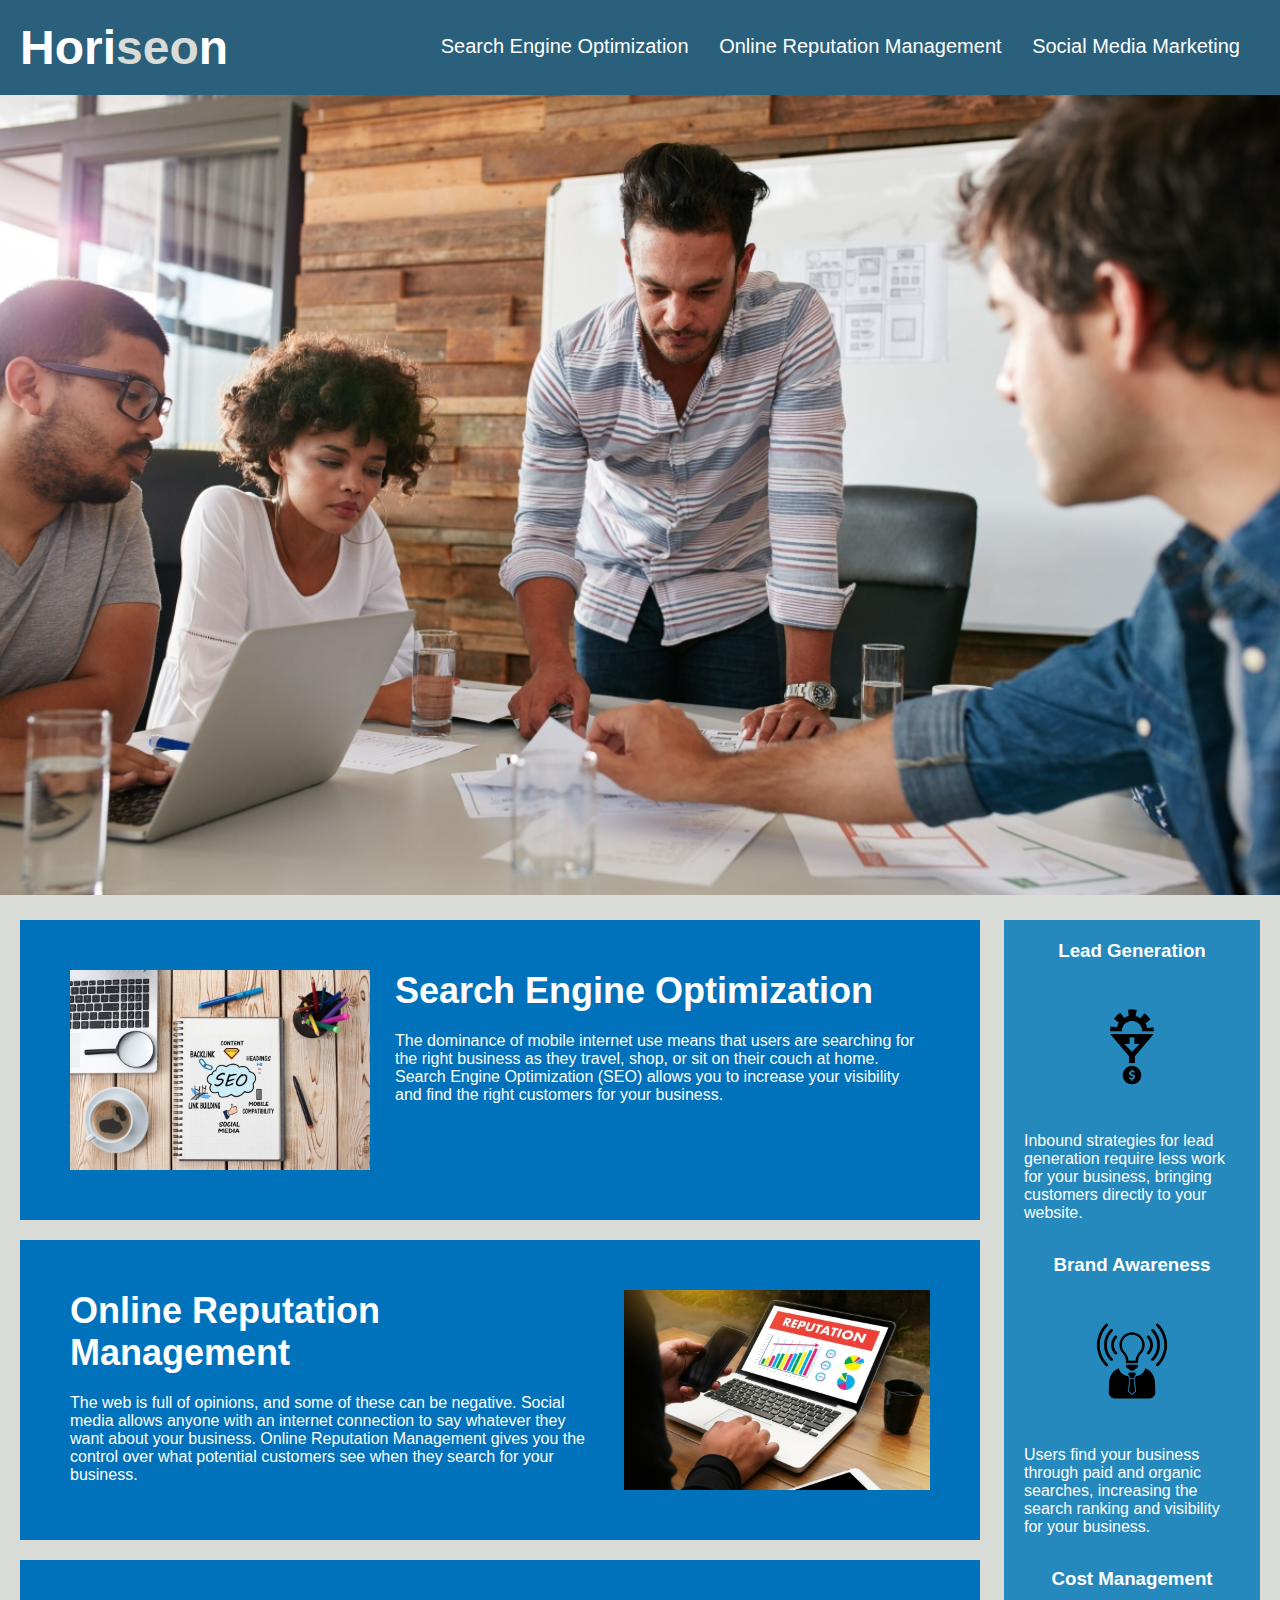
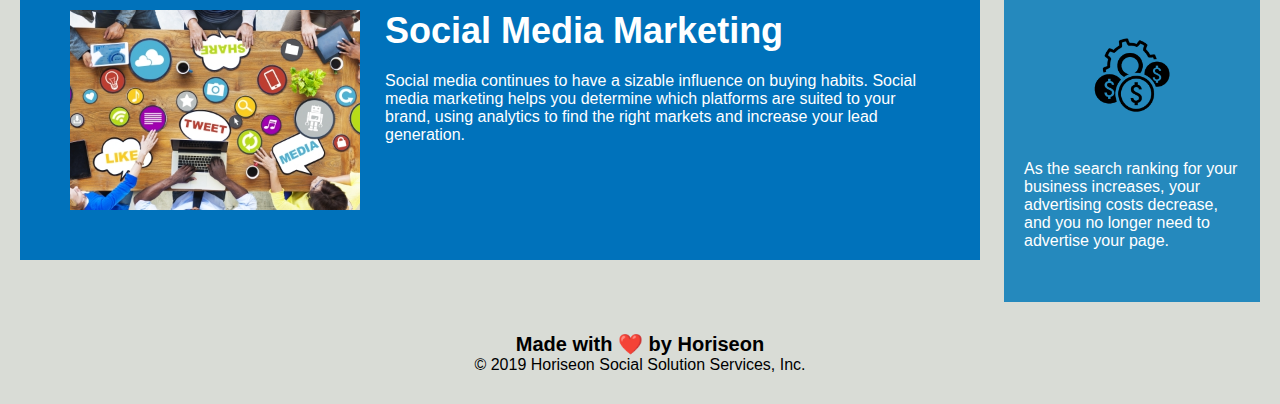
<file: index.html>
<!DOCTYPE html>
<html lang="en-us">

<head>
    <meta charset="UTF-8" />
    <link rel="stylesheet" href="./assets/css/style.css">
    <title>Horiseon</title>
</head>

<body>
    <header>
        <h1>Hori<span class="seo">seo</span>n</h1>
        <nav>
            <ul>
                <li>
                    <a href="#search-engine-optimization">Search Engine Optimization</a>
                </li>
                <li>
                    <a href="#online-reputation-management">Online Reputation Management</a>
                </li>
                <li>
                    <a href="#social-media-marketing">Social Media Marketing</a>
                </li>
            </ul>
        </nav>
    </header>

    <div id="hero" alt="Group meeting"></div>

    <main>

        <section id="search-engine-optimization">
            <img src="./assets/images/search-engine-optimization.jpg" alt="SEO drawings on a notebook" class="float-left"/>
            <h2>Search Engine Optimization</h2>
            <p>
                The dominance of mobile internet use means that users are searching for the right business as they travel, shop, or sit on their couch at home. Search Engine Optimization (SEO) allows you to increase your visibility and find the right customers for your business.
            </p>
        </section>

        <section id="online-reputation-management">
            <img src="./assets/images/online-reputation-management.jpg" alt="Presentation titled 'Reputation' on a laptop" class="float-right" />
            <h2>Online Reputation Management</h2>
            <p>
                The web is full of opinions, and some of these can be negative. Social media allows anyone with an internet connection to say whatever they want about your business. Online Reputation Management gives you the control over what potential customers see when they search for your business.
            </p>
        </section>

        <section id="social-media-marketing">
            <img src="./assets/images/social-media-marketing.jpg" alt="social media icons" class="float-left">
            <h2>Social Media Marketing</h2>
            <p>
                Social media continues to have a sizable influence on buying habits. Social media marketing helps you determine which platforms are suited to your brand, using analytics to find the right markets and increase your lead generation.
            </p>
        </section>

    </main>

    <aside>

        <section id="benefit-lead">
            <h3>Lead Generation</h3>
            <img src="./assets/images/lead-generation.png" alt="workflow icon">
            <p>
                Inbound strategies for lead generation require less work for your business, bringing customers directly to your website.
            </p>
        </section>

        <section id="benefit-brand">
            <h3>Brand Awareness</h3>
            <img src="./assets/images/brand-awareness.png" alt="thought icon">
            <p>
                Users find your business through paid and organic searches, increasing the search ranking and visibility for your business.
            </p>
        </section>

        <section id="benefit-cost">
            <h3>Cost Management</h3>
            <img src="./assets/images/cost-management.png" alt="money icon">
            <p>
                As the search ranking for your business increases, your advertising costs decrease, and you no longer need to advertise your page.
            </p>
        </section>

    </aside>

    <footer>
        <h2>Made with ❤️️ by Horiseon</h2>
        <p>
            &copy; 2019 Horiseon Social Solution Services, Inc.
        </p>
    </footer>
    
</body>

</html>
</file>
<file: assets/css/style.css>
* {
    box-sizing: border-box;
    padding: 0;
    margin: 0;
}

body {
    background-color: #d9dcd6;
}

header {
    padding: 20px;
    font-family: 'Trebuchet MS', 'Lucida Sans Unicode', 'Lucida Grande', 'Lucida Sans', Arial, sans-serif;
    background-color: #2a607c;
    color: #ffffff;
}

header h1 {
    display: inline-block;
    font-size: 48px;
}

header h1 .seo {
    color: #d9dcd6;
}

header nav {
    padding-top: 15px;
    margin-right: 20px;
    float: right;
    font-family: 'Gill Sans', 'Gill Sans MT', Calibri, 'Trebuchet MS', sans-serif;
    font-size: 20px;
}

header nav ul {
    list-style-type: none;
}

header nav ul li {
    display: inline-block;
    margin-left: 25px;
}

a {
    color: #ffffff;
    text-decoration: none;
}

p {
    font-size: 16px;
}

#hero {
    height: 800px;
    width: 100%;
    margin-bottom: 25px;
    background-image: url("../images/digital-marketing-meeting.jpg");
    background-size: cover;
    background-position: center;
}

.float-left {
    float: left;
    margin-right: 25px;
}

.float-right {
    float: right;
    margin-left: 25px;
}

main {
    width: 75%;
    display: inline-block;
    margin-left: 20px;
}

main h2 {
    margin-bottom: 20px;
    font-size: 36px;
}
main img {
    max-height: 200px;
}

main section {
    margin-bottom: 20px;
    padding: 50px;
    height: 300px;
    font-family: 'Gill Sans', 'Gill Sans MT', Calibri, 'Trebuchet MS', sans-serif;
    background-color: #0072bb;
    color: #ffffff;
}

aside {
    margin-right: 20px;
    padding: 20px;
    clear: both;
    float: right;
    width: 20%;
    height: 100%;
    font-family: 'Gill Sans', 'Gill Sans MT', Calibri, 'Trebuchet MS', sans-serif;
    background-color: #2589bd;
}

aside h3 {
    margin-bottom: 10px;
    text-align: center;
}

aside img {
    display: block;
    margin: 10px auto;
    max-width: 150px;
}

aside section {
    margin-bottom: 32px;
    color: #ffffff;
}

footer {
    padding: 30px;
    clear: both;
    font-family: 'Trebuchet MS', 'Lucida Sans Unicode', 'Lucida Grande', 'Lucida Sans', Arial, sans-serif;
    text-align: center;
}

footer h2 {
    font-size: 20px;
}
</file>
